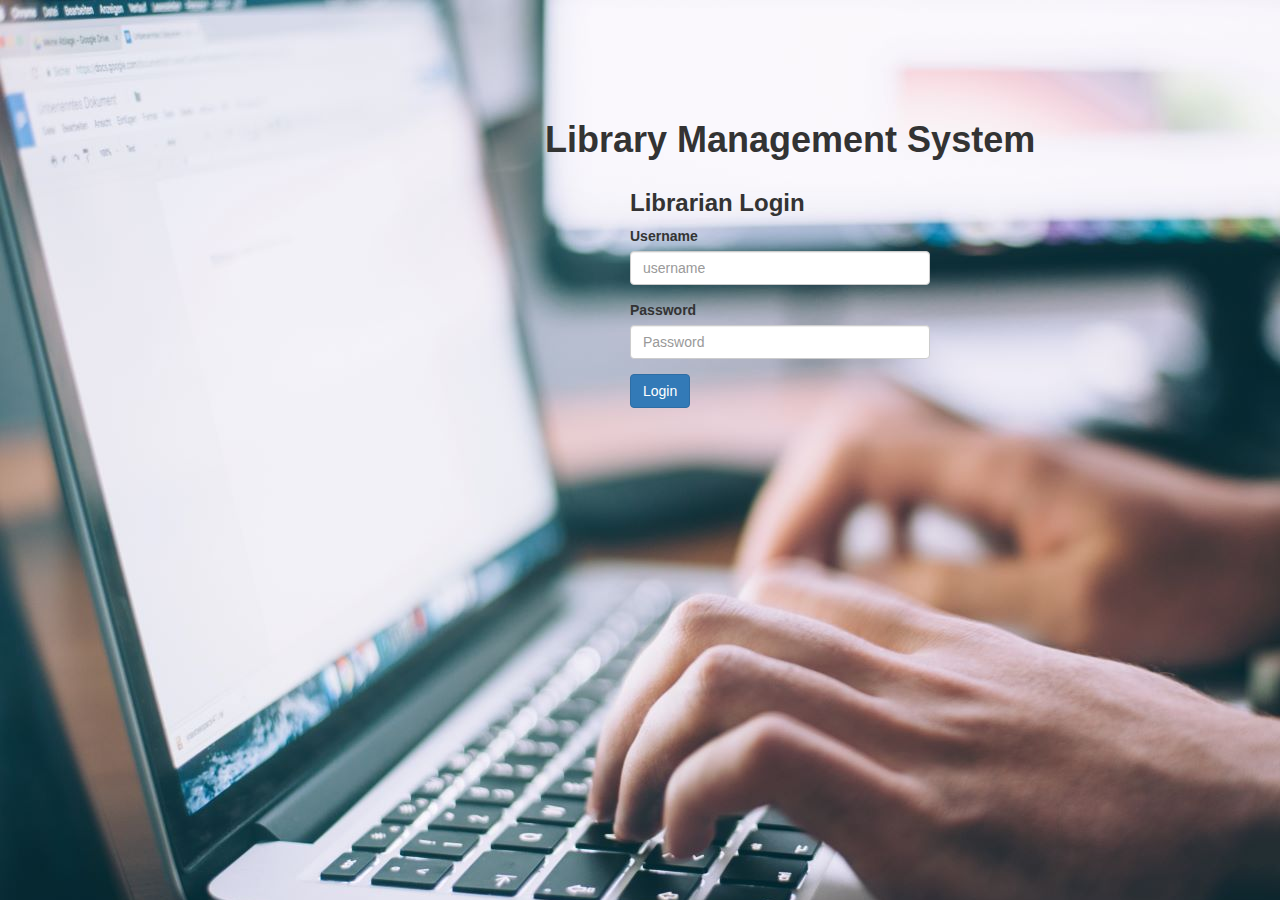
<file: WebContent/index.html>
<!DOCTYPE html>
<html lang="en">
<head>
<title>E-Library Management</title>
<meta charset="utf-8">
<meta name="viewport" content="width=device-width, initial-scale=1">
<link rel="stylesheet" href="style.css">
<link rel="stylesheet" href="bootstrap.min.css">
</head>
<body>

<style>
body {
  background-image: url("images/admin3.jpg");
}
h1
{
  font-weight: 700;
  margin-left: -70px;
}
h3
{

  font-weight: 600;
}
</style>

<!--<nav class="navbar navbar-inverse">
  <div class="container">
     Brand and toggle get grouped for better mobile display 
    <div class="navbar-header">
      <button type="button" class="navbar-toggle collapsed" data-toggle="collapse" data-target="#bs-example-navbar-collapse-1" aria-expanded="false">
        <span class="sr-only">Toggle navigation</span>
        <span class="icon-bar"></span>
        <span class="icon-bar"></span>
        <span class="icon-bar"></span>
      </button>
      <a class="navbar-brand" href="index.html">eLibrary</a>
    </div>

     Collect the nav links, forms, and other content for toggling 
    <div class="collapse navbar-collapse" id="bs-example-navbar-collapse-1">
      <ul class="nav navbar-nav">
        <li><a href="index.html" class="active">Home</a></li>
       <li><a href="#">Admin</a></li>
        <li><a href="LibrarianLogin.html">Librarian</a></li>
       </ul>

    </div> /.navbar-collapse 
  </div> /.container-fluid
</nav>-->

<div class="login-form">
<div class="container-fluid">
<h1>Library Management System</h1>

<!--<div class="row">
  <div class="col-md-6">
  <h3>Admin Login</h3>
  <form action="AdminLogin" method="post" style="width:300px">
  <div class="form-group">
    <label for="email1">Email address</label>
    <input type="email" class="form-control" name="email" id="email1" placeholder="Email"/>
  </div>
  <div class="form-group">
    <label for="password1">Password</label>
    <input type="password" class="form-control" name="password" id="password1" placeholder="Password"/>
  </div>  
  <button type="submit" class="btn btn-primary">Login</button>
</form>
  
  </div>-->
  <div class="col-md-6">
  <h3>Librarian Login</h3>
  <form action="LibrarianLogin" method="post" style="width:300px">
  <div class="form-group">
    <label for="email1">Username</label>
    <input type="email" class="form-control" id="email1" name="email" placeholder="username"/>
  </div>
  <div class="form-group">
    <label for="password1">Password</label>
    <input type="password" class="form-control" id="password1" name="password" placeholder="Password"/>
  </div>  
  <button type="submit" class="btn btn-primary">Login</button>
</form>
</div>
  </div>
</div>

  <script src="jquery.min.js"></script>
  <script src="bootstrap.min.js"></script>
</body>
</html>
</file>
<file: WebContent/style.css>
/*---------------- Main Code------------------- */



.login-form
{
    margin-top: 100px;
    margin-left: 600px;
    margin-bottom: 50px;
}

.book-form
{
    margin-top: 50px;
    margin-left: 200px;
    margin-bottom: 50px;
    margin-right: 300px;
    

}

.issue-form
{
    margin-top: 50px;
    margin-left: 200px;
    margin-bottom: 50px;
    margin-right: 300px;
    

}

.return-form
{
    margin-top: 50px;
    margin-left: 200px;
    margin-bottom: 50px;
    margin-right: 300px;
    

}

h3
{
  font-weight: 700;
}
</file>
